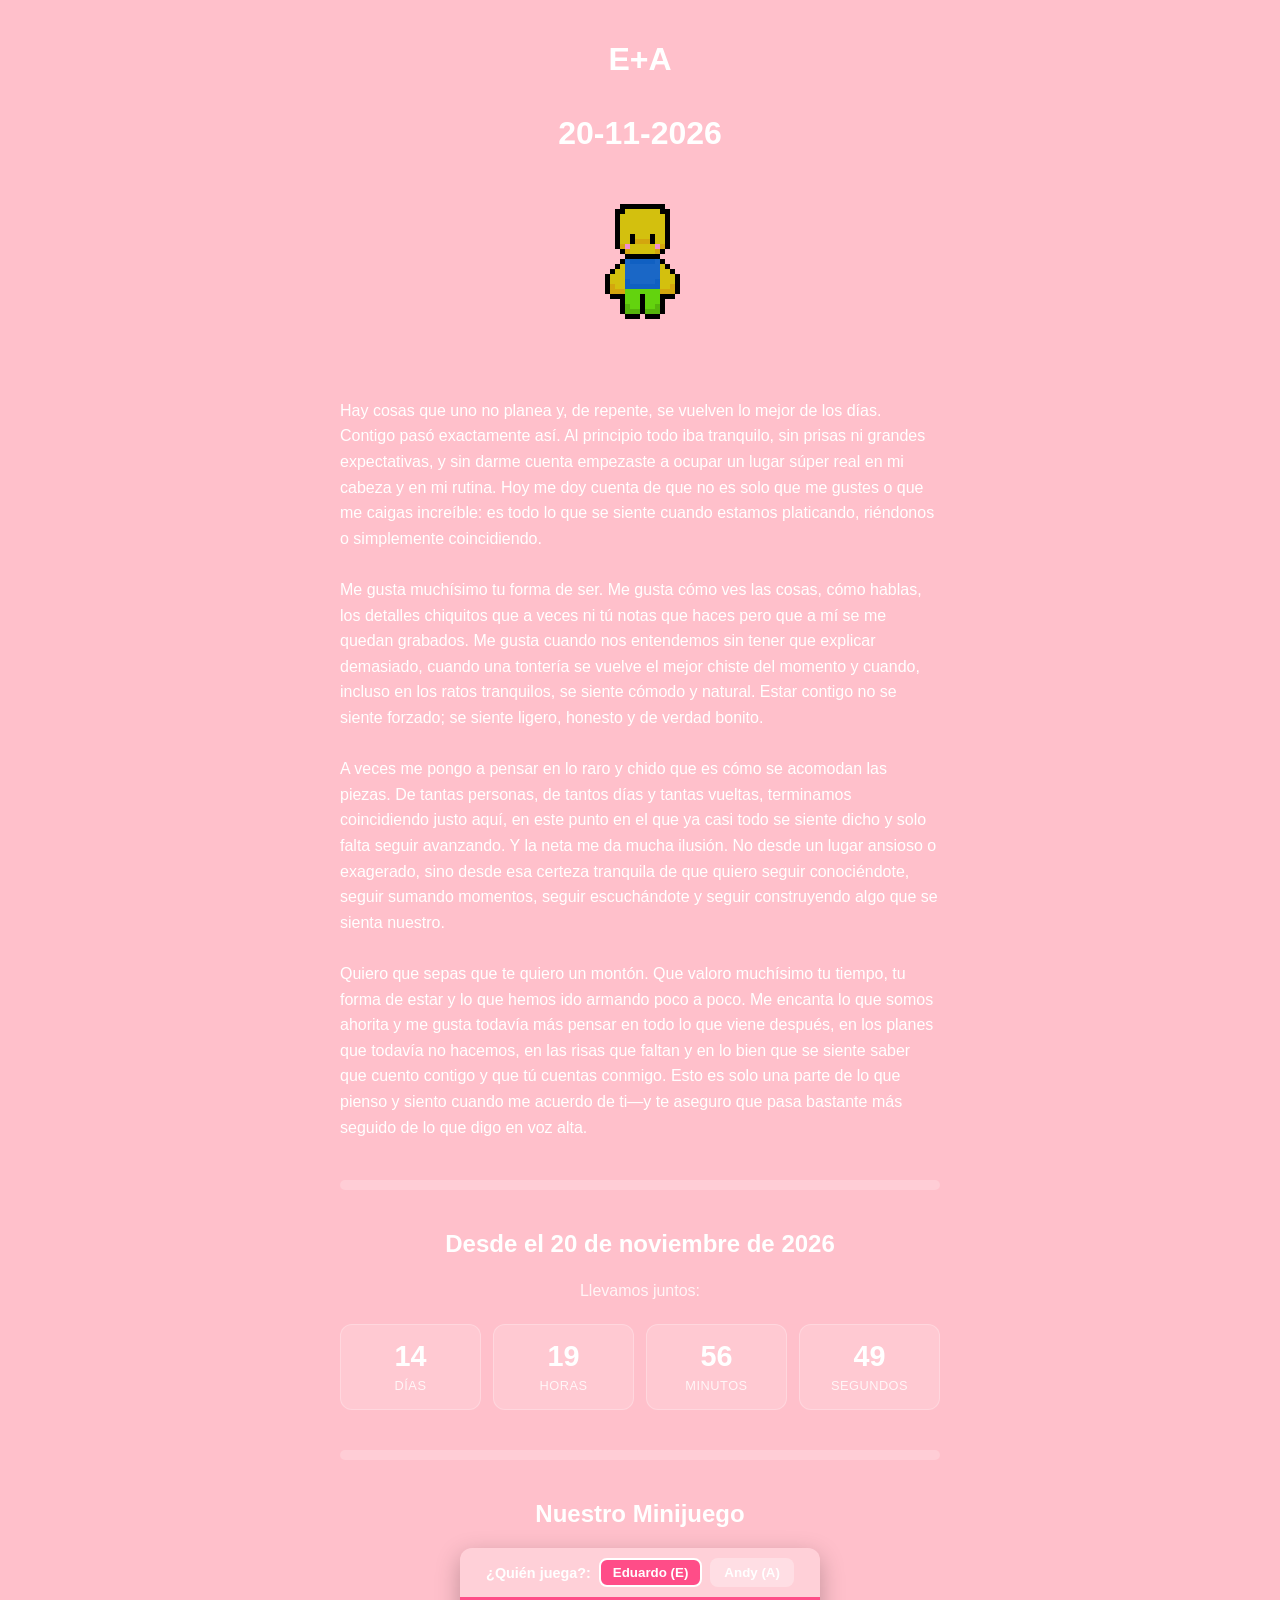
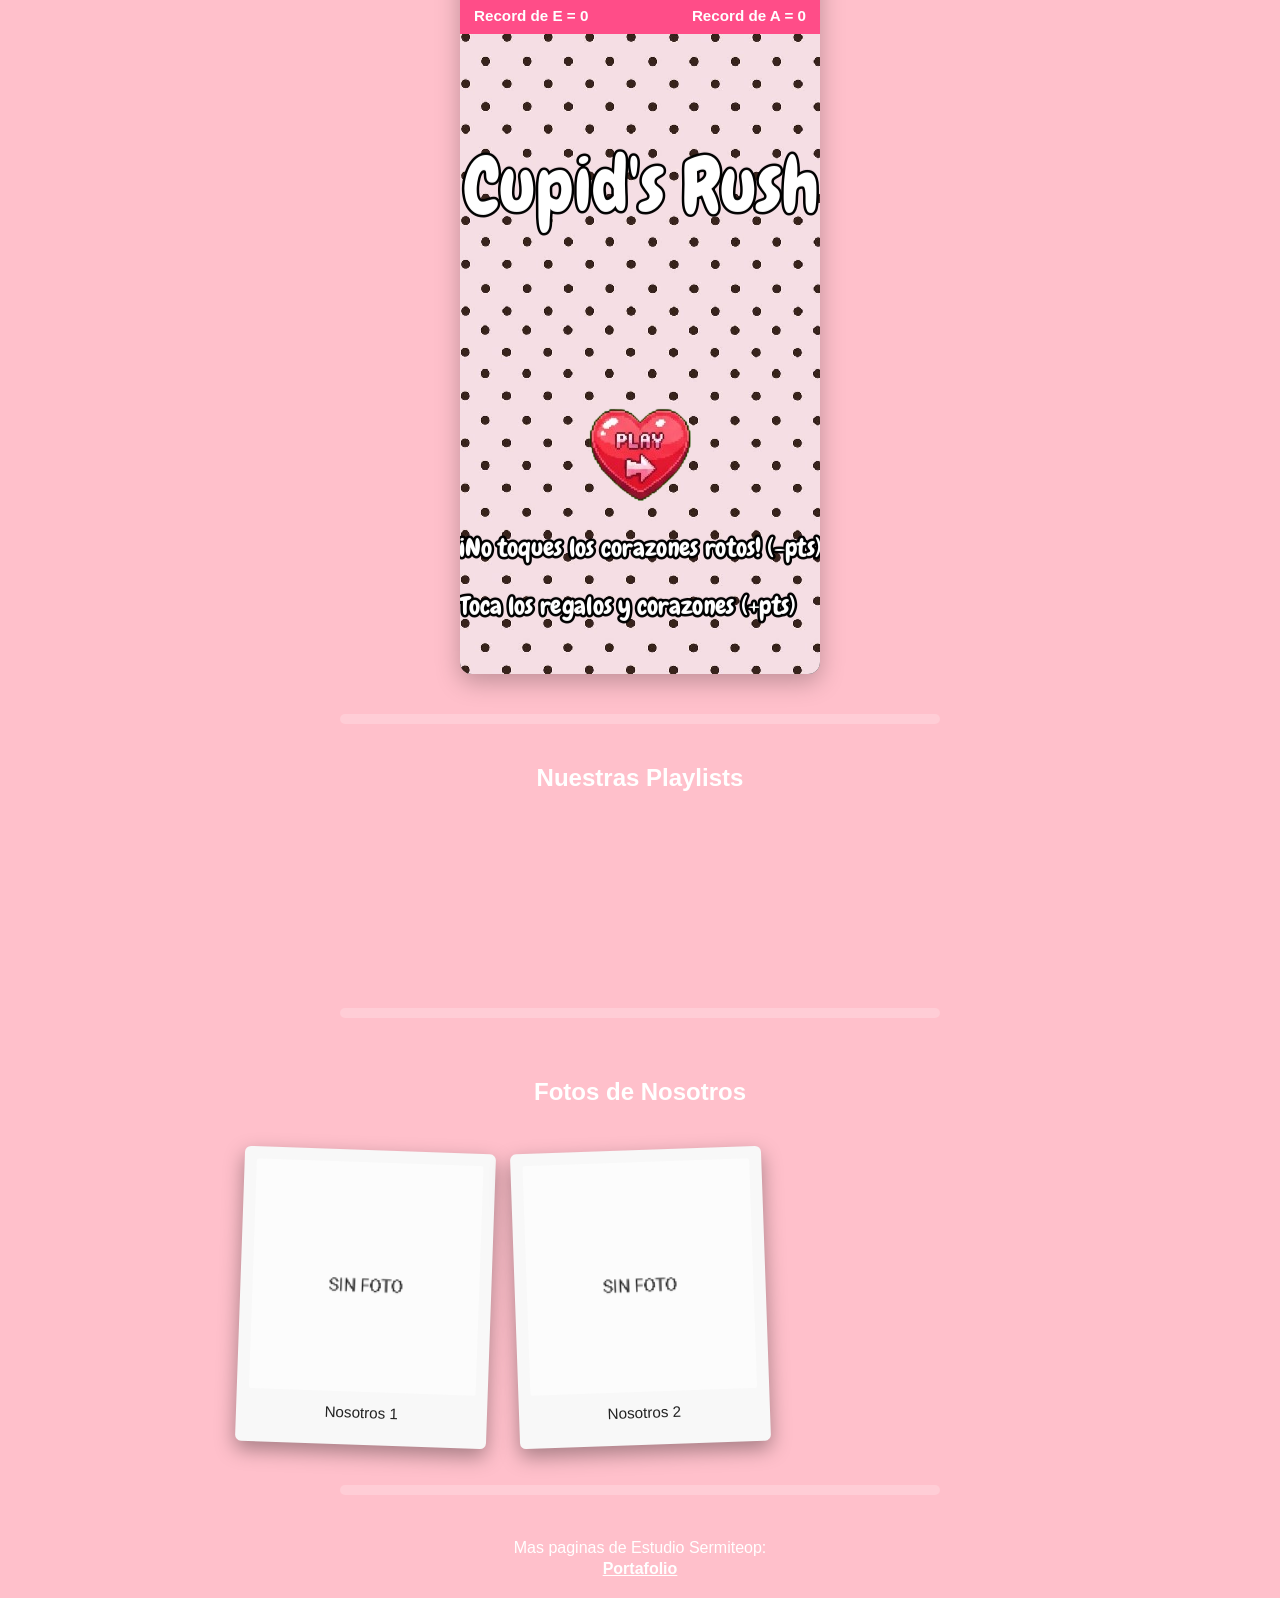
<file: index.html>
<!DOCTYPE html>
<html lang="es">
<head>
  <meta charset="utf-8">
  <meta name="viewport" content="width=device-width, initial-scale=1.0">
  <title>Para Andy</title>
  <link rel="stylesheet" href="style.css">
</head>
<body>
  <h1>E+A <br><br>20-11-2026</h1>
  <img src="nose.gif" alt="Personaje pixel art" class="pixel-art">

  <p>Hay cosas que uno no planea y, de repente, se vuelven lo mejor de los días. Contigo pasó exactamente así. Al principio todo iba tranquilo, sin prisas ni grandes expectativas, y sin darme cuenta empezaste a ocupar un lugar súper real en mi cabeza y en mi rutina. Hoy me doy cuenta de que no es solo que me gustes o que me caigas increíble: es todo lo que se siente cuando estamos platicando, riéndonos o simplemente coincidiendo.
  <br><br>
  Me gusta muchísimo tu forma de ser. Me gusta cómo ves las cosas, cómo hablas, los detalles chiquitos que a veces ni tú notas que haces pero que a mí se me quedan grabados. Me gusta cuando nos entendemos sin tener que explicar demasiado, cuando una tontería se vuelve el mejor chiste del momento y cuando, incluso en los ratos tranquilos, se siente cómodo y natural. Estar contigo no se siente forzado; se siente ligero, honesto y de verdad bonito.
  <br><br>
  A veces me pongo a pensar en lo raro y chido que es cómo se acomodan las piezas. De tantas personas, de tantos días y tantas vueltas, terminamos coincidiendo justo aquí, en este punto en el que ya casi todo se siente dicho y solo falta seguir avanzando. Y la neta me da mucha ilusión. No desde un lugar ansioso o exagerado, sino desde esa certeza tranquila de que quiero seguir conociéndote, seguir sumando momentos, seguir escuchándote y seguir construyendo algo que se sienta nuestro.
  <br><br>
  Quiero que sepas que te quiero un montón. Que valoro muchísimo tu tiempo, tu forma de estar y lo que hemos ido armando poco a poco. Me encanta lo que somos ahorita y me gusta todavía más pensar en todo lo que viene después, en los planes que todavía no hacemos, en las risas que faltan y en lo bien que se siente saber que cuento contigo y que tú cuentas conmigo.
  Esto es solo una parte de lo que pienso y siento cuando me acuerdo de ti—y te aseguro que pasa bastante más seguido de lo que digo en voz alta.</p>

  <hr class="separador">

  <section class="contador-section">
    <h2>Desde el 20 de noviembre de 2026</h2>
    <p class="contador-sub">Llevamos juntos:</p>

    <div class="contador-grid">
      <div class="contador-box">
        <span id="dias">0</span>
        <small>Días</small>
      </div>
      <div class="contador-box">
        <span id="horas">00</span>
        <small>Horas</small>
      </div>
      <div class="contador-box">
        <span id="minutos">00</span>
        <small>Minutos</small>
      </div>
      <div class="contador-box">
        <span id="segundos">00</span>
        <small>Segundos</small>
      </div>
    </div>
  </section>

  <hr class="separador">

  <section class="juego-section">
    <h2>Nuestro Minijuego</h2>
    <div class="contenedor-juego">
      <div class="selector-jugador">
        <span>¿Quién juega?:</span>
        <button id="btn-E" class="btn-jugador activo" onclick="elegirJugador('E')">Eduardo (E)</button>
        <button id="btn-A" class="btn-jugador" onclick="elegirJugador('A')">Andy (A)</button>
      </div>

      <div class="barra-records">
        <span id="texto-record-e">Record de E = 0</span>
        <span id="texto-record-a">Record de A = 0</span>
      </div>

      <iframe class="marco-juego" src="Juegos/Juego1/Cupid'sRush.html"></iframe>
    </div>
  </section>

  <hr class="separador">

  <section class="playlists">
    <h2>Nuestras Playlists</h2>
    <iframe data-testid="embed-iframe" style="border-radius:12px" src="https://open.spotify.com/embed/playlist/2mgs2DRRnnPiBZLHMMQoI8?utm_source=generator&si=07cae25726514ab0" width="100%" height="152" frameBorder="0" allowfullscreen="" allow="autoplay; clipboard-write; encrypted-media; fullscreen; picture-in-picture" loading="lazy"></iframe>
  </section>

  <hr class="separador">

  <section class="grid-fotos">
    <h2 style="grid-column: 1 / -1;">Fotos de Nosotros</h2>
    <figure class="polaroid">
      <img src="NoFoto.png" alt="nosotros1">
      <figcaption>Nosotros 1</figcaption>
    </figure>
    <figure class="polaroid">
      <img src="NoFoto.png" alt="nosotros2">
      <figcaption>Nosotros 2</figcaption>
    </figure>
  </section>

  <hr class="separador">

  <footer>
    <p>Mas paginas de Estudio Sermiteop:</p>
    <a href="https://github.io">Portafolio</a>
  </footer>

  <script src="script.js"></script>
</body>
</html>
</file>
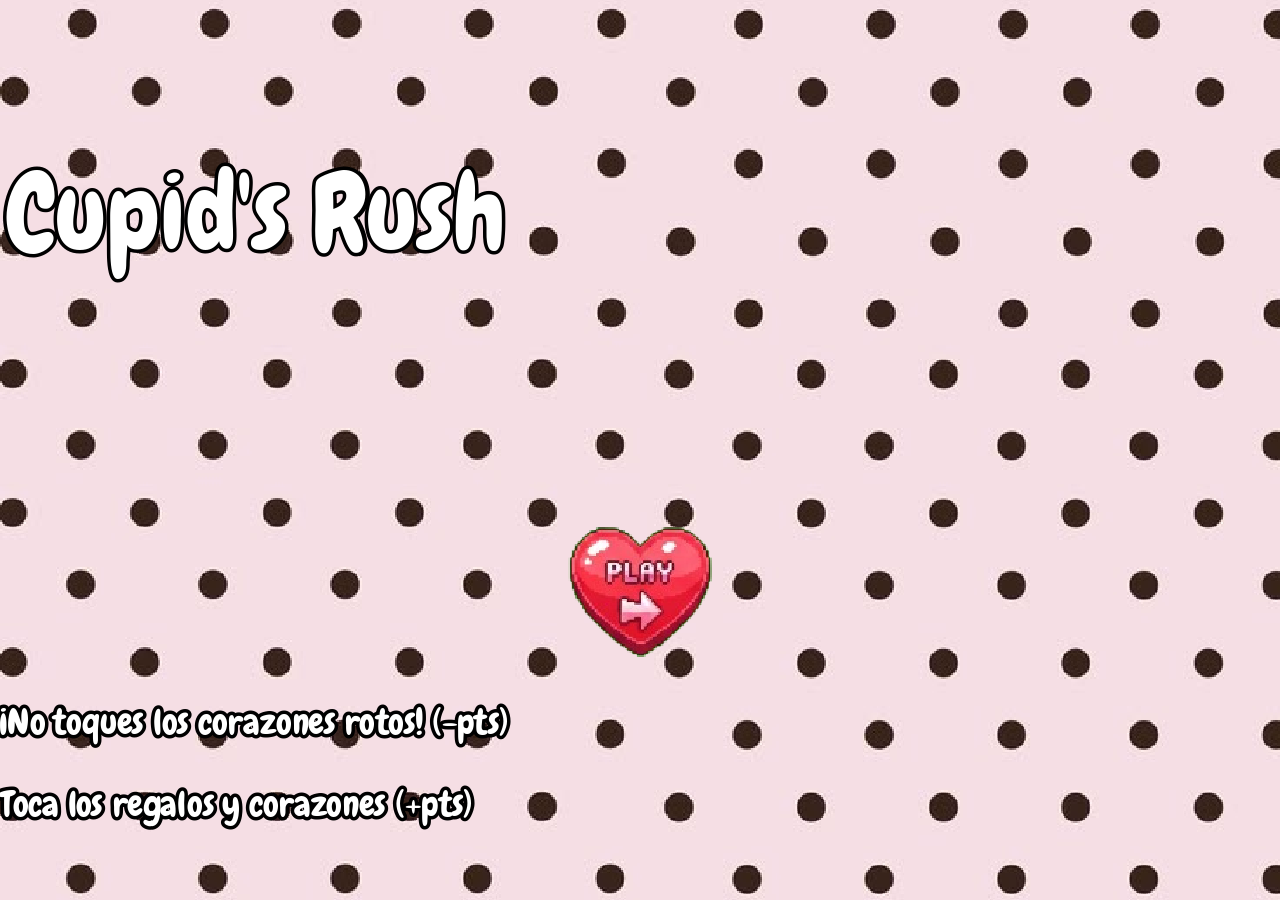
<file: Juegos/Juego1/Cupid'sRush.html>
<!DOCTYPE html>
<html lang="en">
	<head>
		<meta charset="utf-8">
		<meta name="viewport" content="width=device-width, user-scalable=no, initial-scale=1.0">
		<title>Cupid's Rush</title>
		<style>
html, body, #canvas {
	margin: 0;
	padding: 0;
	border: 0;
}

body {
	color: white;
	background-color: black;
	overflow: hidden;
	touch-action: none;
}

#canvas {
	display: block;
}

#canvas:focus {
	outline: none;
}

#status, #status-splash, #status-progress {
	position: absolute;
	left: 0;
	right: 0;
}

#status, #status-splash {
	top: 0;
	bottom: 0;
}

#status {
	background-color: #242424;
	display: flex;
	flex-direction: column;
	justify-content: center;
	align-items: center;
	visibility: hidden;
}

#status-splash {
	max-height: 100%;
	max-width: 100%;
	margin: auto;
}

#status-splash.show-image--false {
	display: none;
}

#status-splash.fullsize--true {
	height: 100%;
	width: 100%;
	object-fit: contain;
}

#status-splash.use-filter--false {
	image-rendering: pixelated;
}

#status-progress, #status-notice {
	display: none;
}

#status-progress {
	bottom: 10%;
	width: 50%;
	margin: 0 auto;
}

#status-notice {
	background-color: #5b3943;
	border-radius: 0.5rem;
	border: 1px solid #9b3943;
	color: #e0e0e0;
	font-family: 'Noto Sans', 'Droid Sans', Arial, sans-serif;
	line-height: 1.3;
	margin: 0 2rem;
	overflow: hidden;
	padding: 1rem;
	text-align: center;
	z-index: 1;
}
		</style>
		<link id="-gd-engine-icon" rel="icon" type="image/png" href="Cupid'sRush.icon.png" />
<link rel="apple-touch-icon" href="Cupid'sRush.apple-touch-icon.png"/>

	</head>
	<body>
		<canvas id="canvas">
			Your browser does not support the canvas tag.
		</canvas>

		<noscript>
			Your browser does not support JavaScript.
		</noscript>

		<div id="status">
			<img id="status-splash" class="show-image--true fullsize--true use-filter--true" src="Cupid'sRush.png" alt="">
			<progress id="status-progress"></progress>
			<div id="status-notice"></div>
		</div>

		<script src="Cupid'sRush.js"></script>
		<script>
const GODOT_CONFIG = {"args":[],"canvasResizePolicy":2,"emscriptenPoolSize":8,"ensureCrossOriginIsolationHeaders":true,"executable":"Cupid'sRush","experimentalVK":false,"fileSizes":{"Cupid'sRush.pck":2303000,"Cupid'sRush.wasm":39514754},"focusCanvas":true,"gdextensionLibs":[],"godotPoolSize":4};
const GODOT_THREADS_ENABLED = false;
const engine = new Engine(GODOT_CONFIG);

(function () {
	const statusOverlay = document.getElementById('status');
	const statusProgress = document.getElementById('status-progress');
	const statusNotice = document.getElementById('status-notice');

	let initializing = true;
	let statusMode = '';

	function setStatusMode(mode) {
		if (statusMode === mode || !initializing) {
			return;
		}
		if (mode === 'hidden') {
			statusOverlay.remove();
			initializing = false;
			return;
		}
		statusOverlay.style.visibility = 'visible';
		statusProgress.style.display = mode === 'progress' ? 'block' : 'none';
		statusNotice.style.display = mode === 'notice' ? 'block' : 'none';
		statusMode = mode;
	}

	function setStatusNotice(text) {
		while (statusNotice.lastChild) {
			statusNotice.removeChild(statusNotice.lastChild);
		}
		const lines = text.split('\n');
		lines.forEach((line) => {
			statusNotice.appendChild(document.createTextNode(line));
			statusNotice.appendChild(document.createElement('br'));
		});
	}

	function displayFailureNotice(err) {
		console.error(err);
		if (err instanceof Error) {
			setStatusNotice(err.message);
		} else if (typeof err === 'string') {
			setStatusNotice(err);
		} else {
			setStatusNotice('An unknown error occurred.');
		}
		setStatusMode('notice');
		initializing = false;
	}

	const missing = Engine.getMissingFeatures({
		threads: GODOT_THREADS_ENABLED,
	});

	if (missing.length !== 0) {
		if (GODOT_CONFIG['serviceWorker'] && GODOT_CONFIG['ensureCrossOriginIsolationHeaders'] && 'serviceWorker' in navigator) {
			let serviceWorkerRegistrationPromise;
			try {
				serviceWorkerRegistrationPromise = navigator.serviceWorker.getRegistration();
			} catch (err) {
				serviceWorkerRegistrationPromise = Promise.reject(new Error('Service worker registration failed.'));
			}
			// There's a chance that installing the service worker would fix the issue
			Promise.race([
				serviceWorkerRegistrationPromise.then((registration) => {
					if (registration != null) {
						return Promise.reject(new Error('Service worker already exists.'));
					}
					return registration;
				}).then(() => engine.installServiceWorker()),
				// For some reason, `getRegistration()` can stall
				new Promise((resolve) => {
					setTimeout(() => resolve(), 2000);
				}),
			]).then(() => {
				// Reload if there was no error.
				window.location.reload();
			}).catch((err) => {
				console.error('Error while registering service worker:', err);
			});
		} else {
			// Display the message as usual
			const missingMsg = 'Error\nThe following features required to run Godot projects on the Web are missing:\n';
			displayFailureNotice(missingMsg + missing.join('\n'));
		}
	} else {
		setStatusMode('progress');
		engine.startGame({
			'onProgress': function (current, total) {
				if (current > 0 && total > 0) {
					statusProgress.value = current;
					statusProgress.max = total;
				} else {
					statusProgress.removeAttribute('value');
					statusProgress.removeAttribute('max');
				}
			},
		}).then(() => {
			setStatusMode('hidden');
		}, displayFailureNotice);
	}
}());
		</script>
	</body>
</html>
</file>
<file: style.css>
body {
  background-color: pink;
  font-family: sans-serif;
  margin: 0;
  padding: 20px;
  color: white;
}

h1, h2 {
  color: white;
  text-align: center;
}

p {
  color: white;
  max-width: 600px;
  width: 100%;
  margin: 0 auto;
  line-height: 1.6;
}

.separador {
  border: none;
  height: 10px;
  background-color: rgba(255, 255, 255, 0.2);
  margin: 40px auto;
  max-width: 600px;
  border-radius: 5px;
}

.pixel-art {
  display: block;
  margin: 0 auto 24px auto;
  width: 200px;
  height: auto;
  image-rendering: pixelated;
  image-rendering: crisp-edges;
}

/* --- CONTADOR --- */
.contador-section {
  text-align: center;
  max-width: 600px;
  margin: 0 auto;
}

.contador-sub {
  opacity: 0.85;
  margin-bottom: 20px;
}

.contador-grid {
  display: grid;
  grid-template-columns: repeat(4, 1fr);
  gap: 12px;
}

.contador-box {
  background: rgba(255, 255, 255, 0.15);
  border: 1px solid rgba(255, 255, 255, 0.25);
  border-radius: 12px;
  padding: 16px 8px;
  display: flex;
  flex-direction: column;
  align-items: center;
}

.contador-box span {
  font-size: 1.8rem;
  font-weight: 700;
  line-height: 1.1;
}

.contador-box small {
  margin-top: 6px;
  font-size: 0.8rem;
  opacity: 0.85;
  text-transform: uppercase;
  letter-spacing: 0.5px;
}

/* --- MINIJUEGO Y RÉCORDS --- */
.juego-section {
  max-width: 360px;
  margin: 0 auto;
  text-align: center;
}

.contenedor-juego {
  width: 360px;
  max-width: 100%;
  margin: 0 auto;
  display: flex;
  flex-direction: column;
  border-radius: 12px;
  overflow: hidden;
  box-shadow: 0 8px 25px rgba(0, 0, 0, 0.25);
}

.selector-jugador {
  display: flex;
  justify-content: center;
  gap: 8px;
  background-color: rgba(255, 255, 255, 0.25);
  padding: 10px;
  font-size: 0.9rem;
  align-items: center;
  font-weight: bold;
}

.btn-jugador {
  background-color: rgba(255, 255, 255, 0.3);
  color: white;
  border: 2px solid transparent;
  padding: 5px 12px;
  border-radius: 8px;
  cursor: pointer;
  font-weight: bold;
  transition: 0.2s;
}

.btn-jugador.activo {
  background-color: #ff4d88;
  border-color: white;
}

.barra-records {
  display: flex;
  justify-content: space-between;
  align-items: center;
  background-color: #ff4d88;
  color: white;
  padding: 10px 14px;
  font-weight: bold;
  font-size: 0.95rem;
}

.marco-juego {
  width: 360px;
  max-width: 100%;
  height: 640px;
  border: none;
  background-color: #ffe6ee;
  display: block;
}

/* --- PLAYLISTS Y FOTOS POLAROID --- */
.playlists, footer {
  max-width: 600px;
  margin: 0 auto;
  text-align: center;
}

.grid-fotos {
  display: grid;
  grid-template-columns: repeat(auto-fit, minmax(220px, 1fr));
  gap: 24px;
  max-width: 800px;
  margin: 0 auto;
}

.polaroid {
  background: #f8f8f8;
  color: #222;
  padding: 12px 12px 24px 12px;
  border-radius: 6px;
  box-shadow: 0 8px 20px rgba(0, 0, 0, 0.35);
  margin: 0;
  transition: transform 0.25s ease;
}

.polaroid:nth-child(odd) {
  transform: rotate(-2deg);
}

.polaroid:nth-child(even) {
  transform: rotate(2deg);
}

.polaroid:hover {
  transform: rotate(0deg) scale(1.03);
}

.polaroid img {
  width: 100%;
  height: 230px;
  object-fit: cover;
  border-radius: 3px;
  display: block;
}

.polaroid figcaption {
  margin-top: 12px;
  font-size: 0.95rem;
  text-align: center;
  font-weight: 500;
}

footer a {
  color: white;
  font-weight: bold;
}
</file>
